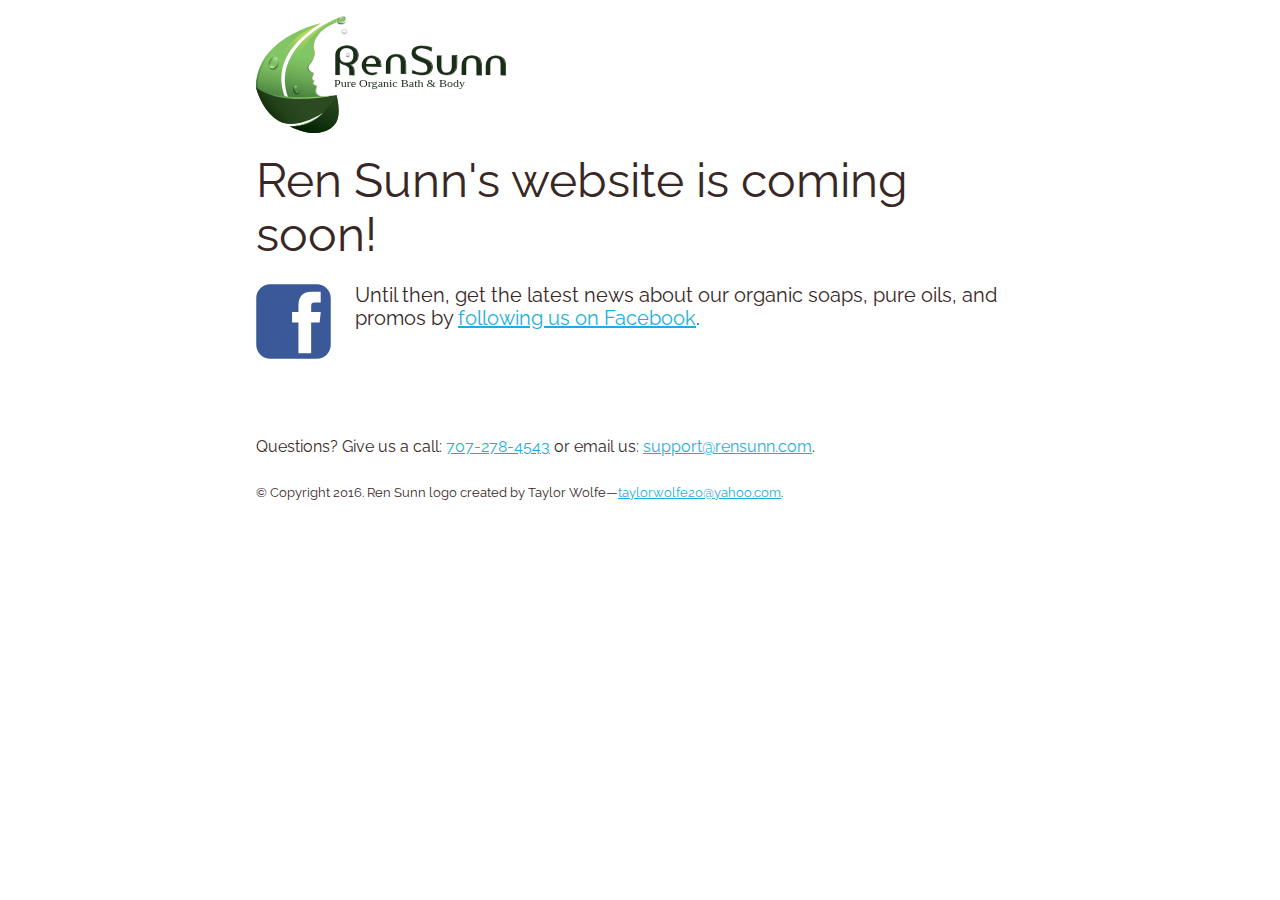
<file: index.html>
<!DOCTYPE html>
<html class="coming-soon">
  <head>
    <meta charset="utf-8">
    <link rel="stylesheet" href="css/main.css" media="screen" title="no title" charset="utf-8">
    <link href='https://fonts.googleapis.com/css?family=Raleway' rel='stylesheet' type='text/css'>
    <meta name="viewport" content="width=device-width">
    <meta name="format-detection" content="telephone=no">
    <title>Ren Sunn — Under Construction</title>
  </head>
  
  <body>
    <header class="container">
      <div class="logo-block">
        <img src="img/ren-sunn-logo.svg" onerror="this.onerror=null; this.src='img/ren-sunn-logo.png'" class="logo-block__logo">
      </div>
    </header>

    <main>
      <section class="announcement container">
        <h1 class="announcement__title alpha">  
          Ren Sunn's website is coming soon!
        </h1>
        
        <div class="row">
          <p class="facebook-link-wrapper ">
            <a href="https://www.facebook.com/RenSunn" class="social__facebook-link">
              <img src="img/facebook-page.svg" onerror="this.onerror=null; this.src='img/facebook-page.png'">
            </a>
          </p>
          
          <p class="announcement__copy lead ">
            Until then, get the latest news about our organic soaps, pure oils, and promos by <a href="https://www.facebook.com/RenSunn">following us on Facebook</a>. 
          </p>
        </div>
      </section>
    </main>

    <footer class="container">
      <p class="footer__call beta">
        Questions? Give us a call: <a href="tel:+1-707-278-4543">707-278-4543</a> or email us: <a href="mailto:support@rensunn.com">support@rensunn.com</a>.
      </p>

      <p class="footer__copyrights">
        <small>© Copyright 2016. Ren Sunn logo created by Taylor Wolfe—<a href="mailto:taylorwolfe20@yahoo.com">taylorwolfe20@yahoo.com</a>.</small>
      </p>
    </footer>
  </body>
</html>
</file>
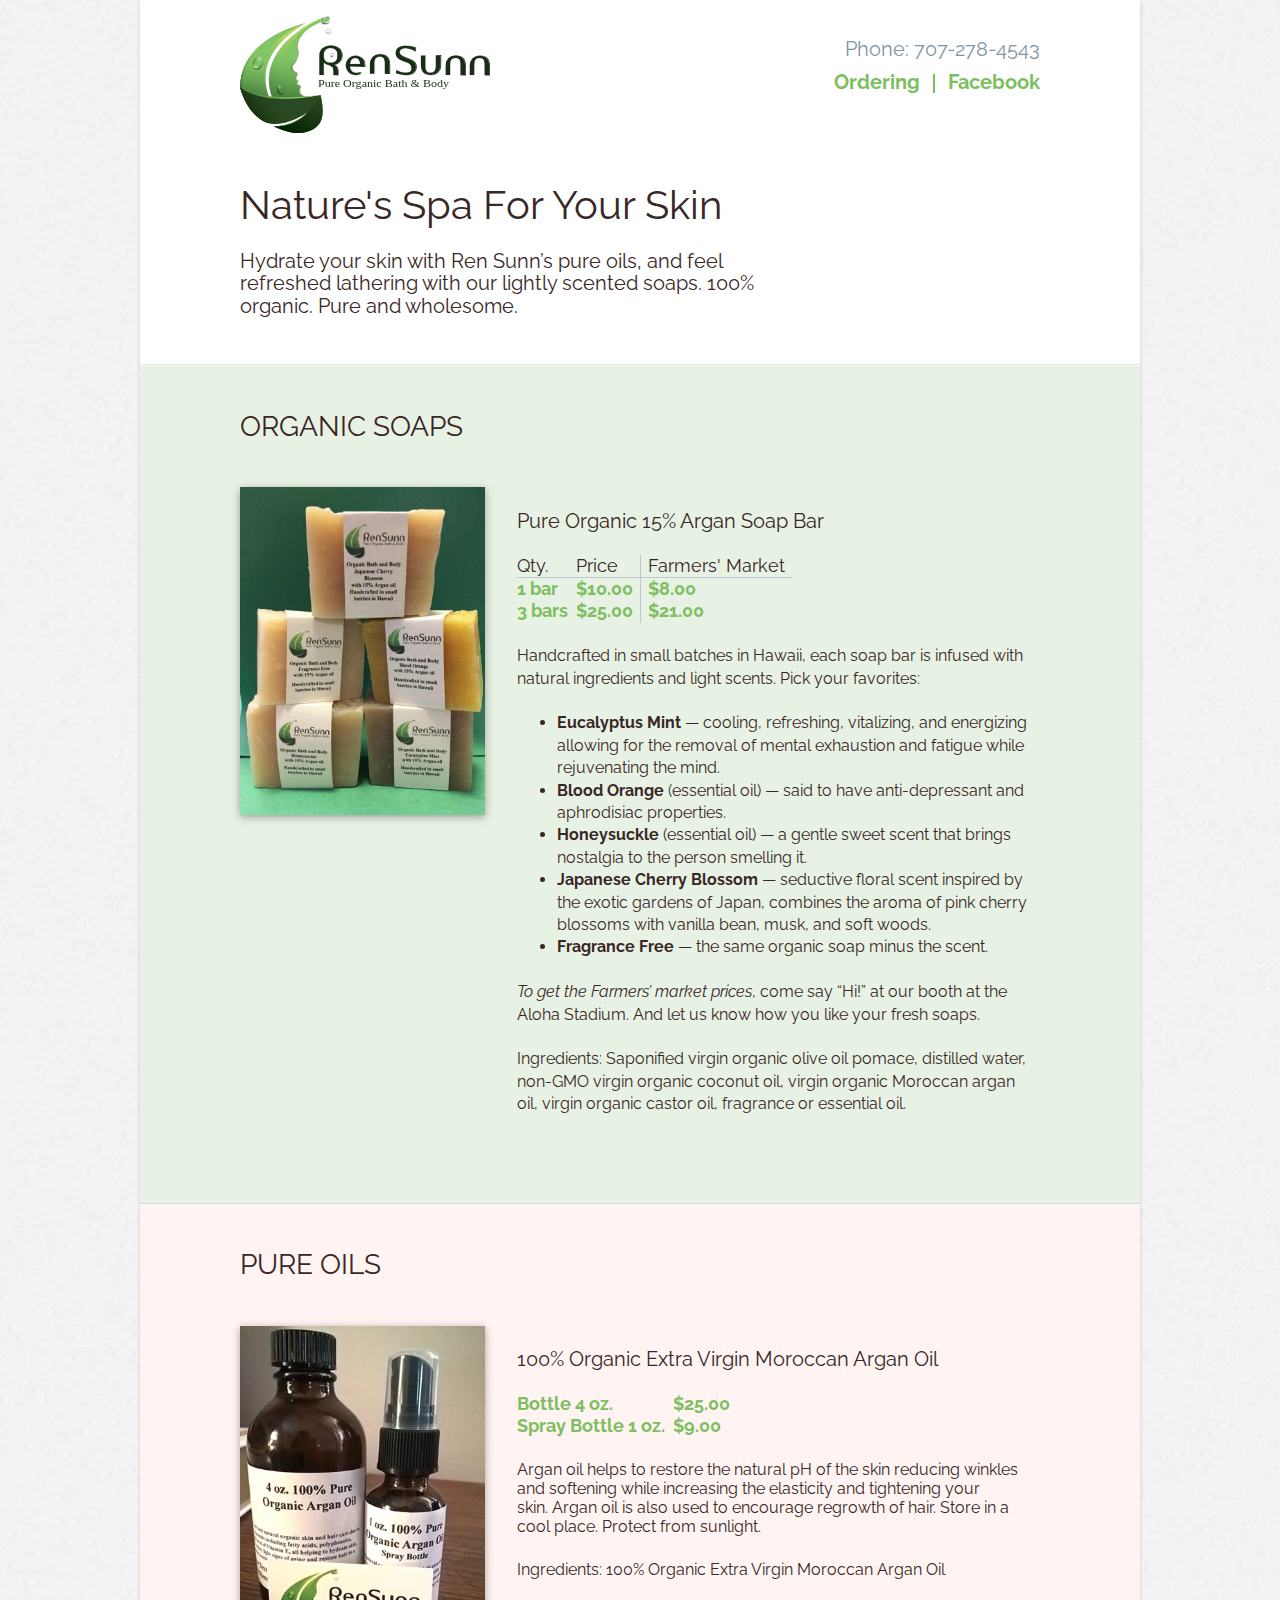
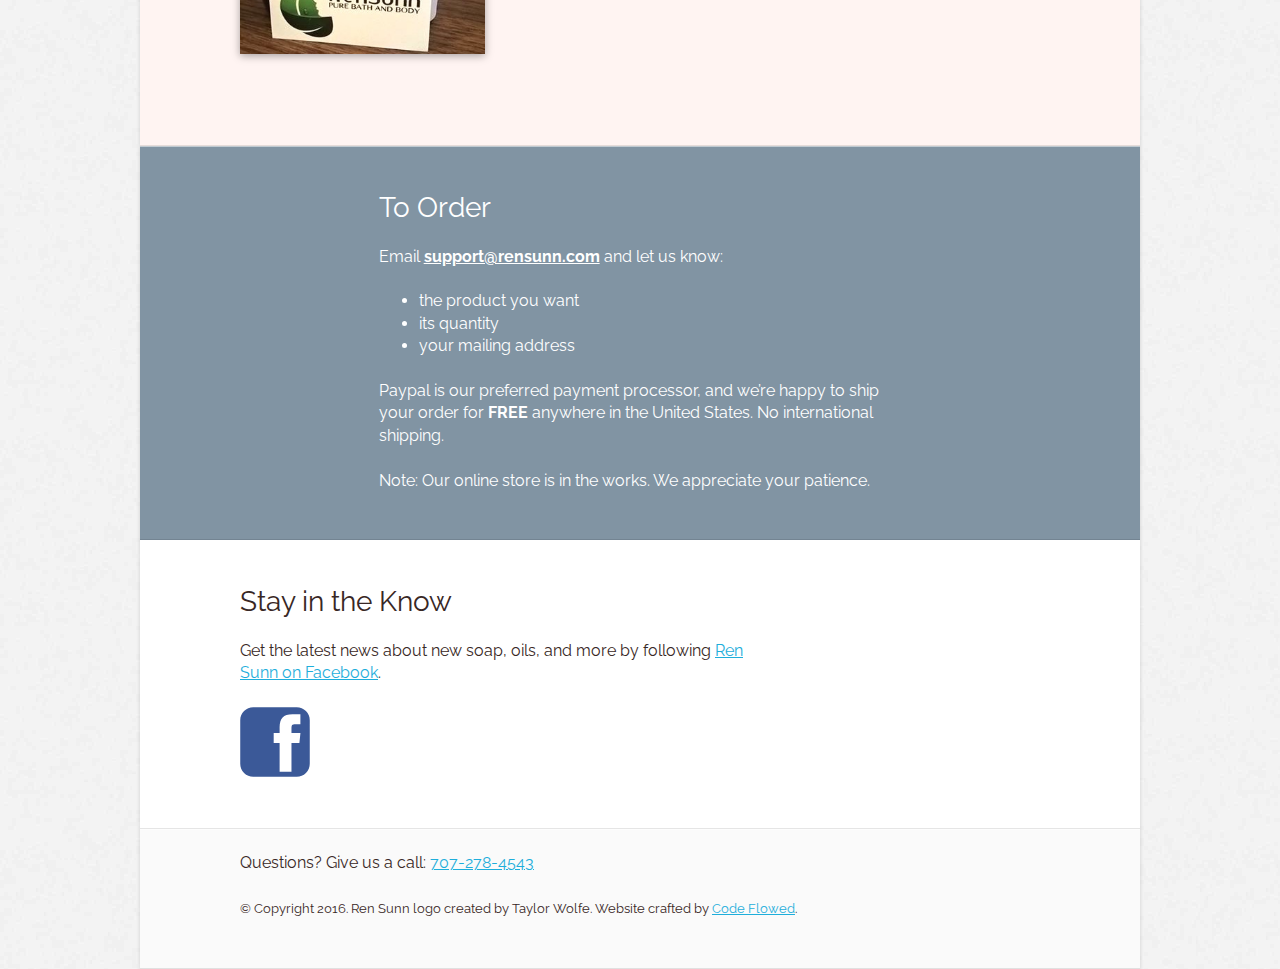
<file: dolphin-dev.html>
<!DOCTYPE html>
<html>
  <head>
    <meta charset="utf-8">
    <link rel="stylesheet" href="/css/main.css" media="screen" title="no title" charset="utf-8">
    <link href='https://fonts.googleapis.com/css?family=Raleway' rel='stylesheet' type='text/css'>
<!--    <script src="/js/responsive-nav.js"></script>-->
    <meta name="viewport" content="width=device-width">
    <meta name="format-detection" content="telephone=no">
    <title>Ren Sunn</title>
  </head>
  
  <body class="home u-cf">
    <header class="row">
      <div class="logo-block seven columns">
        <img src="img/ren-sunn-logo.svg" onerror="this.onerror=null; this.src='img/ren-sunn-logo.png'" class="logo-block__logo">
      </div>

      <div class="header-info five columns">
        <p class="phone">
          <a href="tel:+1-707-278-4543" class="phone__link">Phone: 707-278-4543</a>
        </p>

        <nav class="nav nav-collapse">
          <ul class="nav__list">
            <li class="nav__item">
              <a href="#ordering" class="nav__link">Ordering</a>
            </li>

            <li class="nav__item">
              <a href="https://www.facebook.com/RenSunn" class="nav__link" target="_blank">Facebook</a>
            </li>  
          </ul>
        </nav>
      </div> <!-- .header-info -->
    </header>

    <main>
      <section class="hero">
        <h1 class="hero__header alpha">  
          Nature's Spa
          For Your Skin
        </h1>
          <p class="hero__copy lead">
            Hydrate your skin with Ren Sunn’s pure oils, and feel refreshed lathering with our lightly scented soaps. 100% organic. Pure and wholesome.
          </p>
      </section>

      <section class="wares">
        <div class="wares__soaps">
          <h2 class="wares__group-name">
            Organic Soaps
          </h2>

          <div class="wares__item row">
            <div class="wares__item__img-wrapper four columns">
              <img src="img/img-wares/soap-bars.jpg" alt="Product image" class="wares__item__img">
            </div>

            <div class="wares__item__info eight columns">
              <h3 class="wares__item__name gamma">
                Pure Organic 15% Argan Soap Bar
              </h3>

              <p class="wares__item__pricing">
                <table class="pricing-table">
                  <tr>
                    <td class="pricing-table__header">Qty.</td>
                    <td class="pricing-table__header">Price</td>
                    <td class="pricing-table__header pricing-table__farmers-header">Farmers' Market</td>
                  </tr>
                  <tr>
                    <td class="pricing-table__description">1 bar</td>
                    <td class="pricing-table__price">$10.00</td>
                    <td class="pricing-table__farmers-price">$8.00</td>
                  </tr>
                  <tr>
                    <td class="pricing-table__item">3 bars</td>
                    <td class="pricing-table__price">$25.00</td>
                    <td class="pricing-table__farmers-price">$21.00</td>
                  </tr>
                </table>
              </p>

              <div class="wares__item__copy">
                <p>
                  Handcrafted in small batches in Hawaii, each soap bar is infused with natural ingredients and light scents. Pick your favorites:
                </p>
                
                <ul>
                  <li><strong>Eucalyptus Mint</strong> — cooling, refreshing, vitalizing, and energizing allowing for the removal of mental exhaustion and fatigue while rejuvenating the mind.</li>
                  <li><strong>Blood Orange</strong> (essential oil) — said to have anti-depressant and aphrodisiac properties.</li>
                  <li><strong>Honeysuckle</strong> (essential oil) — a gentle sweet scent that brings nostalgia to the person smelling it.</li>
                  <li><strong>Japanese Cherry Blossom</strong> — seductive floral scent inspired by the exotic gardens of Japan, combines the aroma of pink cherry blossoms with vanilla bean, musk, and soft woods.</li>
                  <li><strong>Fragrance Free</strong> — the same organic soap minus the scent.</li>
                </ul>
                
                <p>
                  <em>To get the Farmers’ market prices</em>, come say “Hi!” at our booth at the Aloha Stadium. And let us know how you like your fresh soaps.
                </p>
              </div>

              <p class="wares__item__ingredients">
                Ingredients: Saponified virgin organic olive oil pomace, distilled water, non-GMO virgin organic coconut oil, virgin organic Moroccan argan oil, virgin organic castor oil, fragrance or essential oil.
              </p>
            </div> <!-- .wares__item__info -->
          </div> <!-- .wares__item -->

        </div> <!-- .wares__soaps -->

        <div class="wares__oils">
          <h2 class="wares__group-name row">
            Pure Oils
          </h2>
          
          <div class="wares__item row">
            <div class="wares__item__img-wrapper four columns">
              <img src="img/img-wares/oil-argan-4oz-1oz.jpg" alt="Product image" class="wares__item__img">
            </div>

            <div class="wares__item__info eight columns">
              <h3 class="wares__item__name gamma">
                100% Organic Extra Virgin Moroccan Argan Oil
              </h3>

              <p class="wares__item__pricing">
                <table class="pricing-table">
                  <tr>
                    <td class="pricing-table__description">Bottle 4 oz.</td>
                    <td class="pricing-table__price">$25.00</td>
                  </tr>
                  <tr>
                    <td class="pricing-table__item">Spray Bottle 1 oz.</td>
                    <td class="pricing-table__price">$9.00</td>
                  </tr>
                </table>
              </p>

              <div class="wares__item__copy">
                Argan oil helps to restore the natural pH of the skin reducing winkles and softening while increasing the elasticity and tightening your skin. Argan oil is also used to encourage regrowth of hair. Store in a cool place. Protect from sunlight.
              </div>

              <p class="wares__item__ingredients">
                Ingredients: 100% Organic Extra Virgin Moroccan Argan Oil 
              </p>
            </div> <!-- .wares__item__info -->
          </div> <!-- .wares__item -->
        </div> <!-- .wares__oils -->
      </section> <!-- .wares -->

      <section id="ordering" class="ordering row">
        <div class="ordering-wrapper eight columns offset-by-two">
          <h2 class="ordering__header beta">
            To Order
          </h2>

          <p>
            Email <a href="mailto:support@rensunn.com">support@rensunn.com</a> and let us know:
          </p>

          <ul>
            <li>the product you want</li>
            <li>its quantity</li>
            <li>your mailing address</li>
          </ul>

          <p>
            Paypal is our preferred payment processor, and we’re happy to ship your order for <strong>FREE</strong> anywhere in the United States. No international shipping.
          </p>

          <p>
            Note: Our online store is in the works. We appreciate your patience.
          </p>
        </div>

      </section> <!-- .ordering -->

      <aside class="side-info row">
        <section class="social eight columns">
          <h2 class="social__header beta">
            Stay in the Know
          </h2>

          <p>
            Get the latest news about new soap, oils, and more by following <a href="https://www.facebook.com/RenSunn">Ren Sunn on Facebook</a>. 
          </p>

          <a href="https://www.facebook.com/RenSunn" class="social__facebook-link" target="_blank">
            <img class="social__facebook-link__img" src="img/facebook-page.svg" onerror="this.onerror=null; this.src='img/facebook-page.png'">
          </a>
        </section> <!-- .social -->
      </aside>
    </main>

    <footer>
      <p class="footer__call beta">
        Questions? Give us a call: <a href="tel:+1-707-278-4543">707-278-4543</a>
      </p>

      <p class="footer__copyrights">
        <small>© Copyright 2016. Ren Sunn logo created by Taylor Wolfe. Website crafted by <a href="http://codeflowed.com/" target="_blank">Code Flowed</a>.</small>
      </p>
    </footer>
    
    <script>
      var nav = responsiveNav(".nav-collapse");
    </script>
  </body>
</html>
</file>
<file: css/main.css>
/*! normalize.css v3.0.2 | MIT License | git.io/normalize */
/**
 * 1. Set default font family to sans-serif.
 * 2. Prevent iOS text size adjust after orientation change, without disabling
 *    user zoom.
 */
html {
  font-family: sans-serif;
  /* 1 */
  -ms-text-size-adjust: 100%;
  /* 2 */
  -webkit-text-size-adjust: 100%;
  /* 2 */
}

/**
 * Remove default margin.
 */
body {
  margin: 0;
}

/* HTML5 display definitions
   ========================================================================== */
/**
 * Correct `block` display not defined for any HTML5 element in IE 8/9.
 * Correct `block` display not defined for `details` or `summary` in IE 10/11
 * and Firefox.
 * Correct `block` display not defined for `main` in IE 11.
 */
article,
aside,
details,
figcaption,
figure,
footer,
header,
hgroup,
main,
menu,
nav,
section,
summary {
  display: block;
}

/**
 * 1. Correct `inline-block` display not defined in IE 8/9.
 * 2. Normalize vertical alignment of `progress` in Chrome, Firefox, and Opera.
 */
audio,
canvas,
progress,
video {
  display: inline-block;
  /* 1 */
  vertical-align: baseline;
  /* 2 */
}

/**
 * Prevent modern browsers from displaying `audio` without controls.
 * Remove excess height in iOS 5 devices.
 */
audio:not([controls]) {
  display: none;
  height: 0;
}

/**
 * Address `[hidden]` styling not present in IE 8/9/10.
 * Hide the `template` element in IE 8/9/11, Safari, and Firefox < 22.
 */
[hidden],
template {
  display: none;
}

/* Links
   ========================================================================== */
/**
 * Remove the gray background color from active links in IE 10.
 */
a {
  background-color: transparent;
}

/**
 * Improve readability when focused and also mouse hovered in all browsers.
 */
a:active,
a:hover {
  outline: 0;
}

/* Text-level semantics
   ========================================================================== */
/**
 * Address styling not present in IE 8/9/10/11, Safari, and Chrome.
 */
abbr[title] {
  border-bottom: 1px dotted;
}

/**
 * Address style set to `bolder` in Firefox 4+, Safari, and Chrome.
 */
b,
strong {
  font-weight: bold;
}

/**
 * Address styling not present in Safari and Chrome.
 */
dfn {
  font-style: italic;
}

/**
 * Address variable `h1` font-size and margin within `section` and `article`
 * contexts in Firefox 4+, Safari, and Chrome.
 */
h1 {
  font-size: 2em;
  margin: 0.67em 0;
}

/**
 * Address styling not present in IE 8/9.
 */
mark {
  background: #ff0;
  color: #000;
}

/**
 * Address inconsistent and variable font size in all browsers.
 */
small {
  font-size: 80%;
}

/**
 * Prevent `sub` and `sup` affecting `line-height` in all browsers.
 */
sub,
sup {
  font-size: 75%;
  line-height: 0;
  position: relative;
  vertical-align: baseline;
}

sup {
  top: -0.5em;
}

sub {
  bottom: -0.25em;
}

/* Embedded content
   ========================================================================== */
/**
 * Remove border when inside `a` element in IE 8/9/10.
 */
img {
  border: 0;
}

/**
 * Correct overflow not hidden in IE 9/10/11.
 */
svg:not(:root) {
  overflow: hidden;
}

/* Grouping content
   ========================================================================== */
/**
 * Address margin not present in IE 8/9 and Safari.
 */
figure {
  margin: 1em 40px;
}

/**
 * Address differences between Firefox and other browsers.
 */
hr {
  -moz-box-sizing: content-box;
  box-sizing: content-box;
  height: 0;
}

/**
 * Contain overflow in all browsers.
 */
pre {
  overflow: auto;
}

/**
 * Address odd `em`-unit font size rendering in all browsers.
 */
code,
kbd,
pre,
samp {
  font-family: monospace, monospace;
  font-size: 1em;
}

/* Forms
   ========================================================================== */
/**
 * Known limitation: by default, Chrome and Safari on OS X allow very limited
 * styling of `select`, unless a `border` property is set.
 */
/**
 * 1. Correct color not being inherited.
 *    Known issue: affects color of disabled elements.
 * 2. Correct font properties not being inherited.
 * 3. Address margins set differently in Firefox 4+, Safari, and Chrome.
 */
button,
input,
optgroup,
select,
textarea {
  color: inherit;
  /* 1 */
  font: inherit;
  /* 2 */
  margin: 0;
  /* 3 */
}

/**
 * Address `overflow` set to `hidden` in IE 8/9/10/11.
 */
button {
  overflow: visible;
}

/**
 * Address inconsistent `text-transform` inheritance for `button` and `select`.
 * All other form control elements do not inherit `text-transform` values.
 * Correct `button` style inheritance in Firefox, IE 8/9/10/11, and Opera.
 * Correct `select` style inheritance in Firefox.
 */
button,
select {
  text-transform: none;
}

/**
 * 1. Avoid the WebKit bug in Android 4.0.* where (2) destroys native `audio`
 *    and `video` controls.
 * 2. Correct inability to style clickable `input` types in iOS.
 * 3. Improve usability and consistency of cursor style between image-type
 *    `input` and others.
 */
button,
html input[type="button"],
input[type="reset"],
input[type="submit"] {
  -webkit-appearance: button;
  /* 2 */
  cursor: pointer;
  /* 3 */
}

/**
 * Re-set default cursor for disabled elements.
 */
button[disabled],
html input[disabled] {
  cursor: default;
}

/**
 * Remove inner padding and border in Firefox 4+.
 */
button::-moz-focus-inner,
input::-moz-focus-inner {
  border: 0;
  padding: 0;
}

/**
 * Address Firefox 4+ setting `line-height` on `input` using `!important` in
 * the UA stylesheet.
 */
input {
  line-height: normal;
}

/**
 * It's recommended that you don't attempt to style these elements.
 * Firefox's implementation doesn't respect box-sizing, padding, or width.
 *
 * 1. Address box sizing set to `content-box` in IE 8/9/10.
 * 2. Remove excess padding in IE 8/9/10.
 */
input[type="checkbox"],
input[type="radio"] {
  box-sizing: border-box;
  /* 1 */
  padding: 0;
  /* 2 */
}

/**
 * Fix the cursor style for Chrome's increment/decrement buttons. For certain
 * `font-size` values of the `input`, it causes the cursor style of the
 * decrement button to change from `default` to `text`.
 */
input[type="number"]::-webkit-inner-spin-button,
input[type="number"]::-webkit-outer-spin-button {
  height: auto;
}

/**
 * 1. Address `appearance` set to `searchfield` in Safari and Chrome.
 * 2. Address `box-sizing` set to `border-box` in Safari and Chrome
 *    (include `-moz` to future-proof).
 */
input[type="search"] {
  -webkit-appearance: textfield;
  /* 1 */
  -moz-box-sizing: content-box;
  -webkit-box-sizing: content-box;
  /* 2 */
  box-sizing: content-box;
}

/**
 * Remove inner padding and search cancel button in Safari and Chrome on OS X.
 * Safari (but not Chrome) clips the cancel button when the search input has
 * padding (and `textfield` appearance).
 */
input[type="search"]::-webkit-search-cancel-button,
input[type="search"]::-webkit-search-decoration {
  -webkit-appearance: none;
}

/**
 * Define consistent border, margin, and padding.
 */
fieldset {
  border: 1px solid #c0c0c0;
  margin: 0 2px;
  padding: 0.35em 0.625em 0.75em;
}

/**
 * 1. Correct `color` not being inherited in IE 8/9/10/11.
 * 2. Remove padding so people aren't caught out if they zero out fieldsets.
 */
legend {
  border: 0;
  /* 1 */
  padding: 0;
  /* 2 */
}

/**
 * Remove default vertical scrollbar in IE 8/9/10/11.
 */
textarea {
  overflow: auto;
}

/**
 * Don't inherit the `font-weight` (applied by a rule above).
 * NOTE: the default cannot safely be changed in Chrome and Safari on OS X.
 */
optgroup {
  font-weight: bold;
}

/* Tables
   ========================================================================== */
/**
 * Remove most spacing between table cells.
 */
table {
  border-collapse: collapse;
  border-spacing: 0;
}

td,
th {
  padding: 0;
}

/*! Typebase.less v0.1.0 | MIT License */
/* Setup */
html {
  /* Change default typefaces here */
  font-family: "Raleway", sans-serif;
  font-size: 100%;
  color: #382725;
  -webkit-font-smoothing: antialiased;
}

/* Copy & Lists */
p {
  line-height: 1.4rem;
  margin-top: 1.4rem;
  margin-bottom: 0;
}

ul, ol {
  margin-top: 1.4rem;
  margin-bottom: 1.4rem;
}

ul li, ol li {
  line-height: 1.4rem;
}

ul ul, ul ol, ol ul, ol ol {
  margin-top: 0;
  margin-bottom: 0;
}

blockquote {
  line-height: 1.4rem;
  margin-top: 1.4rem;
  margin-bottom: 1.4rem;
}

/* Headings */
h1, h2, h3, h4, h5, h6 {
  /* Change heading typefaces here */
  margin-top: 1.4rem;
  margin-bottom: 0;
  line-height: 1.4rem;
  font-weight: normal;
}

h1 {
  font-size: 2.5rem;
  line-height: 2.8rem;
  margin-top: 2.8rem;
}

h2 {
  font-size: 1.7625rem;
  line-height: 1.974rem;
  margin-top: 2.8rem;
}

h3 {
  font-size: 1.25rem;
}

h4 {
  font-size: 0.625rem;
}

h5 {
  font-size: 0.41667rem;
}

h6 {
  font-size: 0.3125rem;
}

/* Tables */
table {
  margin-top: 1.4rem;
  border-spacing: 0px;
  border-collapse: collapse;
}

table td, table th {
  padding: 0;
  line-height: 22.4px;
}

/* Code blocks */
code {
  vertical-align: bottom;
}

/* Leading paragraph text */
.lead {
  font-size: 1.25rem;
}

/* Hug a the block above you */
.hug {
  margin-top: 0;
}

.wares__group-name {
  text-transform: uppercase;
}

* {
  box-sizing: border-box;
}

header,
.hero,
.wares__soaps,
.wares__oils,
.ordering,
.side-info,
footer {
  display: block;
  width: 100%;
  padding-left: 10%;
  padding-right: 10%;
  padding-bottom: 3rem;
  padding-top: 1px;
}

header {
  padding-top: 1rem;
  padding-bottom: 0;
}

header,
.hero,
.about,
.social {
  background: #FFF;
}

.wares__soaps {
  background: #E8F2E4;
}

.wares__oils {
  background: #FFF4F2;
}

.ordering {
  background: #8194A3;
  color: #FFF;
}

.side-info {
  background: #FFF;
}

footer {
  background: #FAFAFA;
}

.hero,
.wares__soaps,
.wares__oils,
.ordering,
.side-info,
footer {
  box-shadow: inset 0 1px 0 0 rgba(255, 255, 255, 0.5), inset 0 -1px 0 0 rgba(0, 0, 0, 0.1);
}

.hero__copy {
  max-width: 28em;
}

.wares__group-name {
  margin-bottom: 2.8rem;
}

.ordering a {
  font-weight: bold;
  color: #FFF;
}

.ordering a:hover {
  color: #e6e6e6;
}

.social__facebook-link {
  display: block;
  margin-top: 1.4rem;
}

body {
  width: 100%;
  max-width: 1000px;
  margin: 0 auto;
}

@media (min-width: 1000px) {
  .home {
    display: block;
    background: url(/img/paper_fibers_@2X.jpg);
    background-size: 410px 410px;
    box-shadow: 0 2px 4px rgba(0, 0, 0, 0.15);
  }
}

.container {
  position: relative;
  width: 100%;
  max-width: 960px;
  margin: 0 auto;
  box-sizing: border-box;
}

.column,
.columns {
  width: 100%;
  float: left;
  box-sizing: border-box;
}

@media (min-width: 400px) {
  .container {
    width: 85%;
    padding: 0;
  }
}

@media (min-width: 550px) {
  .container {
    width: 80%;
  }
  .column,
  .columns {
    margin-left: 4%;
  }
  .column:first-child,
  .columns:first-child {
    margin-left: 0;
  }
  .one.column,
  .one.columns {
    width: 4.66666666667%;
  }
  .two.columns {
    width: 13.3333333333%;
  }
  .three.columns {
    width: 22%;
  }
  .four.columns {
    width: 30.6666666667%;
  }
  .five.columns {
    width: 39.3333333333%;
  }
  .six.columns {
    width: 48%;
  }
  .seven.columns {
    width: 56.6666666667%;
  }
  .eight.columns {
    width: 65.3333333333%;
  }
  .nine.columns {
    width: 74.0%;
  }
  .ten.columns {
    width: 82.6666666667%;
  }
  .eleven.columns {
    width: 91.3333333333%;
  }
  .twelve.columns {
    width: 100%;
    margin-left: 0;
  }
  .one-third.column {
    width: 30.6666666667%;
  }
  .two-thirds.column {
    width: 65.3333333333%;
  }
  .one-half.column {
    width: 48%;
  }
  .offset-by-one.column,
  .offset-by-one.columns {
    margin-left: 8.66666666667%;
  }
  .offset-by-two.column,
  .offset-by-two.columns {
    margin-left: 17.3333333333%;
  }
  .offset-by-three.column,
  .offset-by-three.columns {
    margin-left: 26%;
  }
  .offset-by-four.column,
  .offset-by-four.columns {
    margin-left: 34.6666666667%;
  }
  .offset-by-five.column,
  .offset-by-five.columns {
    margin-left: 43.3333333333%;
  }
  .offset-by-six.column,
  .offset-by-six.columns {
    margin-left: 52%;
  }
  .offset-by-seven.column,
  .offset-by-seven.columns {
    margin-left: 60.6666666667%;
  }
  .offset-by-eight.column,
  .offset-by-eight.columns {
    margin-left: 69.3333333333%;
  }
  .offset-by-nine.column,
  .offset-by-nine.columns {
    margin-left: 78.0%;
  }
  .offset-by-ten.column,
  .offset-by-ten.columns {
    margin-left: 86.6666666667%;
  }
  .offset-by-eleven.column,
  .offset-by-eleven.columns {
    margin-left: 95.3333333333%;
  }
  .offset-by-one-third.column,
  .offset-by-one-third.columns {
    margin-left: 34.6666666667%;
  }
  .offset-by-two-thirds.column,
  .offset-by-two-thirds.columns {
    margin-left: 69.3333333333%;
  }
  .offset-by-one-half.column,
  .offset-by-one-half.columns {
    margin-left: 52%;
  }
}

a {
  color: #1EAEDB;
}

a:hover {
  color: #0FA0CE;
}

.button,
button,
input[type="submit"],
input[type="reset"],
input[type="button"] {
  display: inline-block;
  height: 38px;
  padding: 0 30px;
  color: #555;
  text-align: center;
  font-size: 11px;
  font-weight: 600;
  line-height: 38px;
  letter-spacing: .1rem;
  text-transform: uppercase;
  text-decoration: none;
  white-space: nowrap;
  background-color: transparent;
  border-radius: 4px;
  border: 1px solid #bbb;
  cursor: pointer;
  box-sizing: border-box;
}

.button:hover,
button:hover,
input[type="submit"]:hover,
input[type="reset"]:hover,
input[type="button"]:hover,
.button:focus,
button:focus,
input[type="submit"]:focus,
input[type="reset"]:focus,
input[type="button"]:focus {
  color: #333;
  border-color: #888;
  outline: 0;
}

.button.button-primary,
button.button-primary,
input[type="submit"].button-primary,
input[type="reset"].button-primary,
input[type="button"].button-primary {
  color: #FFF;
  background-color: #33C3F0;
  border-color: #33C3F0;
}

.button.button-primary:hover,
button.button-primary:hover,
input[type="submit"].button-primary:hover,
input[type="reset"].button-primary:hover,
input[type="button"].button-primary:hover,
.button.button-primary:focus,
button.button-primary:focus,
input[type="submit"].button-primary:focus,
input[type="reset"].button-primary:focus,
input[type="button"].button-primary:focus {
  color: #FFF;
  background-color: #1EAEDB;
  border-color: #1EAEDB;
}

input[type="email"],
input[type="number"],
input[type="search"],
input[type="text"],
input[type="tel"],
input[type="url"],
input[type="password"],
textarea,
select {
  height: 38px;
  padding: 6px 10px;
  background-color: #fff;
  border: 1px solid #D1D1D1;
  border-radius: 4px;
  box-shadow: none;
  box-sizing: border-box;
}

input[type="email"],
input[type="number"],
input[type="search"],
input[type="text"],
input[type="tel"],
input[type="url"],
input[type="password"],
textarea {
  -webkit-appearance: none;
  -moz-appearance: none;
  appearance: none;
}

textarea {
  min-height: 65px;
  padding-top: 6px;
  padding-bottom: 6px;
}

input[type="email"]:focus,
input[type="number"]:focus,
input[type="search"]:focus,
input[type="text"]:focus,
input[type="tel"]:focus,
input[type="url"]:focus,
input[type="password"]:focus,
textarea:focus,
select:focus {
  border: 1px solid #33C3F0;
  outline: 0;
}

label,
legend {
  display: block;
  margin-bottom: .5rem;
  font-weight: 600;
}

fieldset {
  padding: 0;
  border-width: 0;
}

input[type="checkbox"],
input[type="radio"] {
  display: inline;
}

label > .label-body {
  display: inline-block;
  margin-left: .5rem;
  font-weight: normal;
}

button,
.button {
  margin-bottom: 1rem;
}

input,
textarea,
select,
fieldset {
  margin-bottom: 1.5rem;
}

.u-full-width {
  width: 100%;
  box-sizing: border-box;
}

.u-max-full-width {
  max-width: 100%;
  box-sizing: border-box;
}

.u-pull-right {
  float: right;
}

.u-pull-left {
  float: left;
}

hr {
  margin-top: 3rem;
  margin-bottom: 3.5rem;
  border-width: 0;
  border-top: 1px solid #E1E1E1;
}

.container:after,
.row:after,
.u-cf {
  content: "";
  display: table;
  clear: both;
}

.logo-block__logo {
  width: 75%;
  max-width: 250px;
}

.logo-block__logo {
  display: block;
  margin: 0 auto;
}

@media (min-width: 550px) {
  .logo-block__logo {
    display: inline;
    margin: auto auto;
  }
}

.phone,
.nav {
  text-align: center;
}

.nav__item {
  display: inline;
  padding-right: .6rem;
  margin-right: .8rem;
  border-right: 2px solid #7DBE60;
}

.nav__item:last-child {
  border-right: none;
  padding-right: 0;
  margin-right: 0;
}

.nav__link {
  display: inline-block;
  color: #7DBE60;
  text-decoration: none;
  font-size: 1.25rem;
  font-weight: bold;
}

.nav__link:hover {
  color: #63a744;
}

.phone {
  margin-bottom: .5rem;
}

.phone__link {
  color: #8194A3;
  font-size: 1.25rem;
  text-decoration: none;
}

@media (min-width: 550px) {
  .phone,
  .nav {
    float: right;
  }
}

/*! responsive-nav.js 1.0.39 by @viljamis */
.nav-collapse ul {
  margin: 0;
  padding: 0;
  width: 100%;
  display: block;
  list-style: none;
}

.nav-collapse li {
  width: 100%;
}

.js .nav-collapse {
  clip: rect(0 0 0 0);
  max-height: 0;
  position: absolute;
  display: block;
  overflow: hidden;
  zoom: 1;
}

.nav-collapse.opened {
  max-height: 9999px;
}

.nav-toggle {
  -webkit-tap-highlight-color: transparent;
  -webkit-touch-callout: none;
  -webkit-user-select: none;
  -moz-user-select: none;
  -ms-user-select: none;
  -o-user-select: none;
  user-select: none;
}

@media screen and (min-width: 40em) {
  .js .nav-collapse {
    position: relative;
  }
  .js .nav-collapse.closed {
    max-height: none;
  }
  .nav-toggle {
    display: none;
  }
}

.wares__item {
  margin-bottom: 2.5rem;
}

.wares__item__img {
  width: 100%;
  max-width: 260px;
  box-shadow: 0 2px 8px rgba(0, 0, 0, 0.35);
}

.wares__item__pricing,
.pricing-table {
  color: #7DBE60;
  font-weight: bold;
  font-size: 1.125rem;
}

.pricing-table__header {
  border-bottom: 1px solid #bcc6ce;
  color: #382725;
  font-weight: 400;
}

.pricing-table td {
  padding-right: 0.4em;
}

.pricing-table__farmers-header,
.pricing-table__farmers-price {
  border-left: 1px solid #bcc6ce;
  padding-left: 0.4em;
}

.coming-soon {
  /* Larger than phablet */
}

.coming-soon body {
  width: 100%;
  max-width: 960px;
  margin: 0 auto;
  padding-top: 1rem;
}

.coming-soon header,
.coming-soon .announcement,
.coming-soon footer {
  background: #FFF;
  box-shadow: none;
}

.coming-soon .announcement__title {
  line-height: 2.4rem;
  font-size: 2rem;
  margin-top: 1rem;
}

.coming-soon .social__facebook-link {
  display: block;
  margin-top: 0;
  float: left;
  padding-right: 1.5rem;
  padding-bottom: 3rem;
}

.coming-soon .social__facebook-link img {
  width: 75px;
}

@media (min-width: 550px) {
  .coming-soon .announcement__title {
    line-height: 3.4rem;
    font-size: 3rem;
    margin-top: 1rem;
  }
}
</file>
